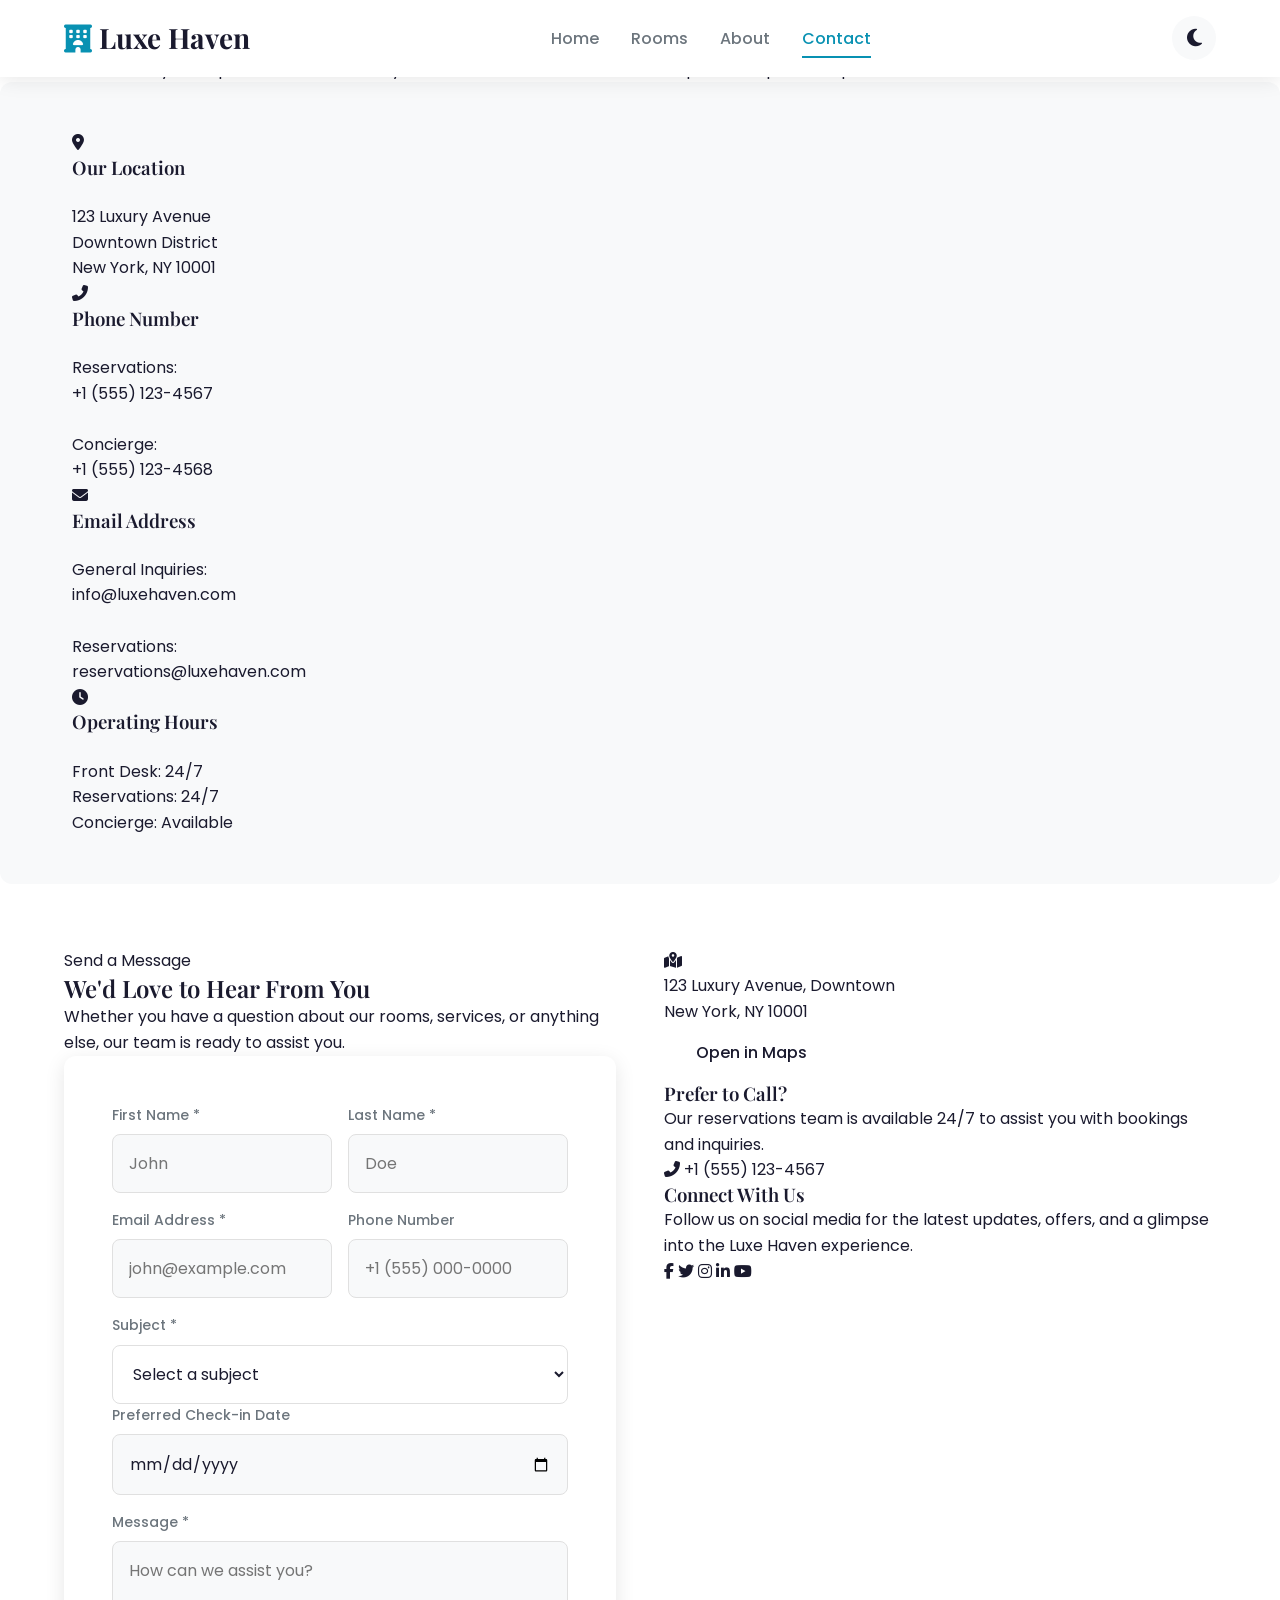
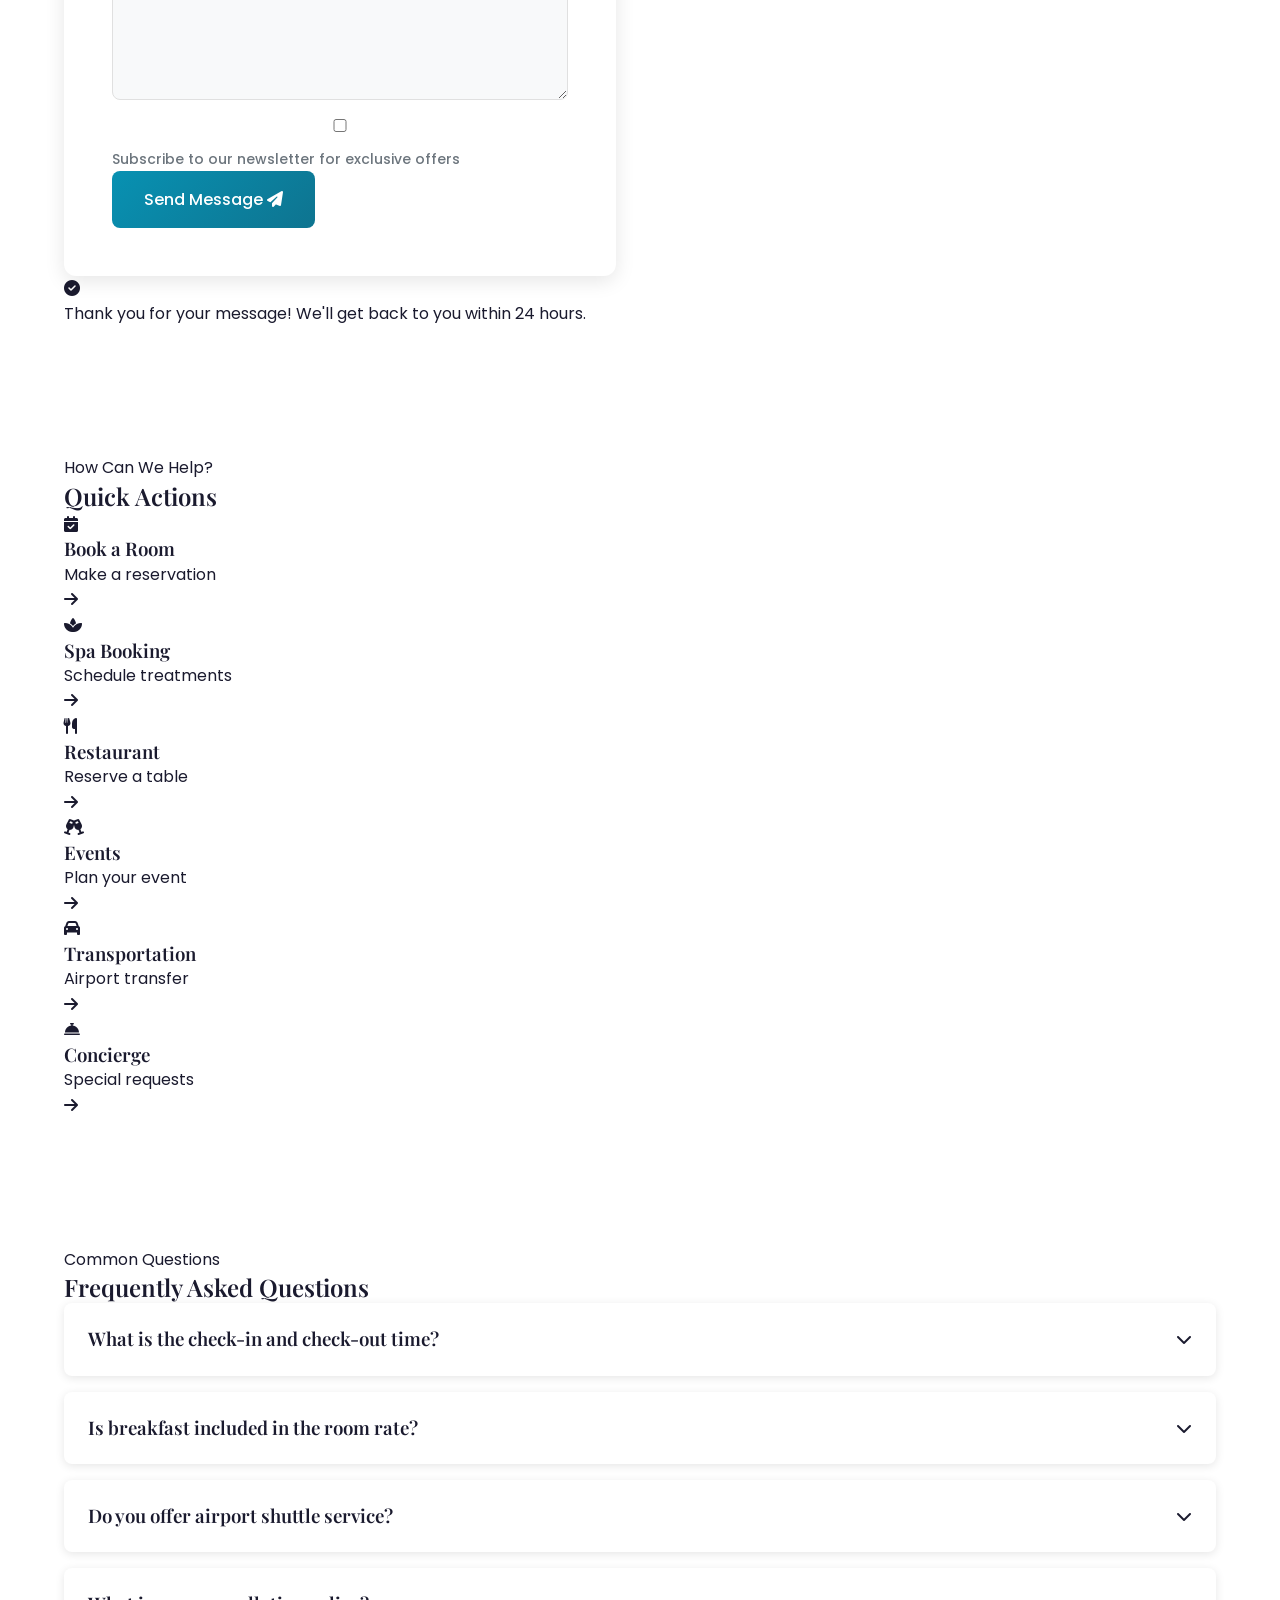
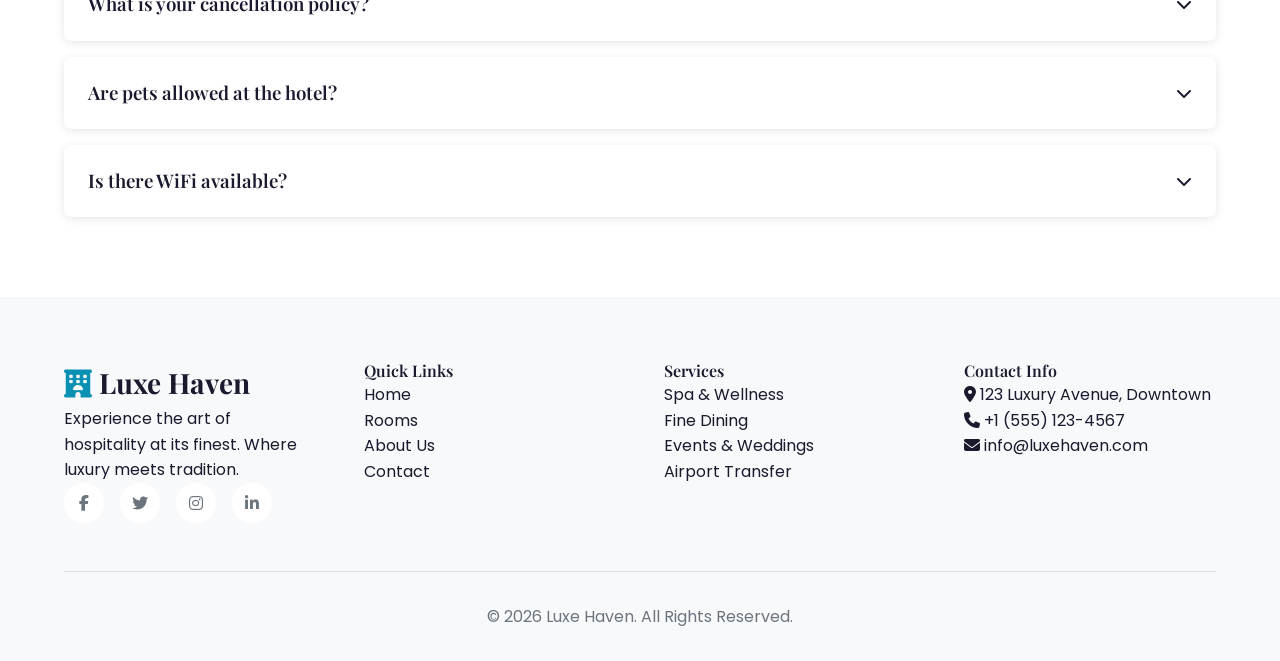
<file: contact.html>
<!DOCTYPE html>
<html lang="en" data-theme="light">
<head>
    <meta charset="UTF-8">
    <meta name="viewport" content="width=device-width, initial-scale=1.0">
    <title>Contact Us | Luxe Haven</title>
    <link rel="stylesheet" href="style.css">
    <link rel="stylesheet" href="https://cdnjs.cloudflare.com/ajax/libs/font-awesome/6.4.0/css/all.min.css">
    <link href="https://fonts.googleapis.com/css2?family=Playfair+Display:wght@400;500;600;700&family=Poppins:wght@300;400;500;600;700&display=swap" rel="stylesheet">
</head>
<body>
    <!-- Navigation -->
    <header class="header">
        <div class="container">
            <nav class="nav">
                <a href="index.html" class="logo">
                    <i class="fas fa-hotel"></i>
                    <span>Luxe Haven</span>
                </a>
                <button class="mobile-menu-toggle" id="mobile-menu" aria-label="Toggle menu">
                    <span></span>
                    <span></span>
                    <span></span>
                </button>
                <ul class="nav-links">
                    <li><a href="index.html">Home</a></li>
                    <li><a href="rooms.html">Rooms</a></li>
                    <li><a href="about.html">About</a></li>
                    <li><a href="contact.html" class="active">Contact</a></li>
                </ul>
                <div class="nav-actions">
                    <button id="theme-btn" class="theme-toggle" aria-label="Toggle theme">
                        <i class="fas fa-moon"></i>
                    </button>
                </div>
            </nav>
        </div>
    </header>

    <!-- Page Header -->
    <section class="page-header">
        <div class="page-header-bg" style="background-image: url('https://images.unsplash.com/photo-1551882547-ff40c63fe5fa?w=1920&q=80')"></div>
        <div class="page-header-overlay"></div>
        <div class="page-header-content">
            <span class="section-label">Get in Touch</span>
            <h1>Contact Us</h1>
            <p>We're here to make your experience extraordinary. Reach out to us for reservations, inquiries, or special requests.</p>
        </div>
    </section>

    <!-- Contact Info Cards -->
    <section class="section contact-info">
        <div class="container">
            <div class="contact-cards">
                <div class="contact-card">
                    <div class="contact-icon">
                        <i class="fas fa-map-marker-alt"></i>
                    </div>
                    <h3>Our Location</h3>
                    <p>123 Luxury Avenue<br>Downtown District<br>New York, NY 10001</p>
                </div>
                <div class="contact-card">
                    <div class="contact-icon">
                        <i class="fas fa-phone-alt"></i>
                    </div>
                    <h3>Phone Number</h3>
                    <p>Reservations:<br>+1 (555) 123-4567<br><br>Concierge:<br>+1 (555) 123-4568</p>
                </div>
                <div class="contact-card">
                    <div class="contact-icon">
                        <i class="fas fa-envelope"></i>
                    </div>
                    <h3>Email Address</h3>
                    <p>General Inquiries:<br>info@luxehaven.com<br><br>Reservations:<br>reservations@luxehaven.com</p>
                </div>
                <div class="contact-card">
                    <div class="contact-icon">
                        <i class="fas fa-clock"></i>
                    </div>
                    <h3>Operating Hours</h3>
                    <p>Front Desk: 24/7<br>Reservations: 24/7<br>Concierge: Available</p>
                </div>
            </div>
        </div>
    </section>

    <!-- Contact Form Section -->
    <section class="section contact-form-section">
        <div class="container">
            <div class="contact-grid">
                <div class="contact-form-wrapper">
                    <div class="form-header">
                        <span class="section-label">Send a Message</span>
                        <h2>We'd Love to Hear From You</h2>
                        <p>Whether you have a question about our rooms, services, or anything else, our team is ready to assist you.</p>
                    </div>
                    <form class="contact-form" id="contactForm">
                        <div class="form-row">
                            <div class="form-group">
                                <label for="firstName">First Name *</label>
                                <input type="text" id="firstName" name="firstName" required placeholder="John">
                            </div>
                            <div class="form-group">
                                <label for="lastName">Last Name *</label>
                                <input type="text" id="lastName" name="lastName" required placeholder="Doe">
                            </div>
                        </div>
                        <div class="form-row">
                            <div class="form-group">
                                <label for="email">Email Address *</label>
                                <input type="email" id="email" name="email" required placeholder="john@example.com">
                            </div>
                            <div class="form-group">
                                <label for="phone">Phone Number</label>
                                <input type="tel" id="phone" name="phone" placeholder="+1 (555) 000-0000">
                            </div>
                        </div>
                        <div class="form-group">
                            <label for="subject">Subject *</label>
                            <select id="subject" name="subject" required>
                                <option value="">Select a subject</option>
                                <option value="reservation">Room Reservation</option>
                                <option value="inquiry">General Inquiry</option>
                                <option value="event">Event/Wedding Inquiry</option>
                                <option value="feedback">Feedback</option>
                                <option value="partnership">Business Partnership</option>
                                <option value="other">Other</option>
                            </select>
                        </div>
                        <div class="form-group">
                            <label for="checkinDate">Preferred Check-in Date</label>
                            <input type="date" id="checkinDate" name="checkinDate">
                        </div>
                        <div class="form-group">
                            <label for="message">Message *</label>
                            <textarea id="message" name="message" rows="5" required placeholder="How can we assist you?"></textarea>
                        </div>
                        <div class="form-group checkbox-group">
                            <label class="checkbox-label">
                                <input type="checkbox" name="newsletter">
                                <span class="checkmark"></span>
                                Subscribe to our newsletter for exclusive offers
                            </label>
                        </div>
                        <button type="submit" class="btn btn-primary btn-submit">
                            <span>Send Message</span>
                            <i class="fas fa-paper-plane"></i>
                        </button>
                    </form>
                    <div class="form-message" id="formMessage">
                        <i class="fas fa-check-circle"></i>
                        <p>Thank you for your message! We'll get back to you within 24 hours.</p>
                    </div>
                </div>
                <div class="contact-sidebar">
                    <div class="sidebar-map">
                        <div class="map-placeholder">
                            <i class="fas fa-map-marked-alt"></i>
                            <p>123 Luxury Avenue, Downtown<br>New York, NY 10001</p>
                            <a href="https://maps.google.com" target="_blank" class="btn btn-outline">Open in Maps</a>
                        </div>
                    </div>
                    <div class="sidebar-cta">
                        <h3>Prefer to Call?</h3>
                        <p>Our reservations team is available 24/7 to assist you with bookings and inquiries.</p>
                        <a href="tel:+15551234567" class="phone-link">
                            <i class="fas fa-phone-alt"></i>
                            +1 (555) 123-4567
                        </a>
                    </div>
                    <div class="sidebar-social">
                        <h3>Connect With Us</h3>
                        <p>Follow us on social media for the latest updates, offers, and a glimpse into the Luxe Haven experience.</p>
                        <div class="social-icons">
                            <a href="#" aria-label="Facebook"><i class="fab fa-facebook-f"></i></a>
                            <a href="#" aria-label="Twitter"><i class="fab fa-twitter"></i></a>
                            <a href="#" aria-label="Instagram"><i class="fab fa-instagram"></i></a>
                            <a href="#" aria-label="LinkedIn"><i class="fab fa-linkedin-in"></i></a>
                            <a href="#" aria-label="YouTube"><i class="fab fa-youtube"></i></a>
                        </div>
                    </div>
                </div>
            </div>
        </div>
    </section>

    <!-- Quick Actions -->
    <section class="section quick-actions">
        <div class="container">
            <div class="section-header">
                <span class="section-label">How Can We Help?</span>
                <h2>Quick Actions</h2>
            </div>
            <div class="actions-grid">
                <a href="#" class="action-card">
                    <div class="action-icon">
                        <i class="fas fa-calendar-check"></i>
                    </div>
                    <h3>Book a Room</h3>
                    <p>Make a reservation</p>
                    <i class="fas fa-arrow-right action-arrow"></i>
                </a>
                <a href="#" class="action-card">
                    <div class="action-icon">
                        <i class="fas fa-spa"></i>
                    </div>
                    <h3>Spa Booking</h3>
                    <p>Schedule treatments</p>
                    <i class="fas fa-arrow-right action-arrow"></i>
                </a>
                <a href="#" class="action-card">
                    <div class="action-icon">
                        <i class="fas fa-utensils"></i>
                    </div>
                    <h3>Restaurant</h3>
                    <p>Reserve a table</p>
                    <i class="fas fa-arrow-right action-arrow"></i>
                </a>
                <a href="#" class="action-card">
                    <div class="action-icon">
                        <i class="fas fa-glass-cheers"></i>
                    </div>
                    <h3>Events</h3>
                    <p>Plan your event</p>
                    <i class="fas fa-arrow-right action-arrow"></i>
                </a>
                <a href="#" class="action-card">
                    <div class="action-icon">
                        <i class="fas fa-car"></i>
                    </div>
                    <h3>Transportation</h3>
                    <p>Airport transfer</p>
                    <i class="fas fa-arrow-right action-arrow"></i>
                </a>
                <a href="#" class="action-card">
                    <div class="action-icon">
                        <i class="fas fa-concierge-bell"></i>
                    </div>
                    <h3>Concierge</h3>
                    <p>Special requests</p>
                    <i class="fas fa-arrow-right action-arrow"></i>
                </a>
            </div>
        </div>
    </section>

    <!-- FAQ Section -->
    <section class="section faq">
        <div class="container">
            <div class="section-header">
                <span class="section-label">Common Questions</span>
                <h2>Frequently Asked Questions</h2>
            </div>
            <div class="faq-grid">
                <div class="faq-item">
                    <div class="faq-question">
                        <h3>What is the check-in and check-out time?</h3>
                        <i class="fas fa-chevron-down"></i>
                    </div>
                    <div class="faq-answer">
                        <p>Check-in time is 3:00 PM and check-out time is 12:00 PM. Early check-in and late check-out can be arranged upon request, subject to availability.</p>
                    </div>
                </div>
                <div class="faq-item">
                    <div class="faq-question">
                        <h3>Is breakfast included in the room rate?</h3>
                        <i class="fas fa-chevron-down"></i>
                    </div>
                    <div class="faq-answer">
                        <p>Breakfast is included in our Suite categories and above. Standard room guests can add breakfast at our restaurant for $45 per person per day.</p>
                    </div>
                </div>
                <div class="faq-item">
                    <div class="faq-question">
                        <h3>Do you offer airport shuttle service?</h3>
                        <i class="fas fa-chevron-down"></i>
                    </div>
                    <div class="faq-answer">
                        <p>Yes, we offer 24/7 airport transfer services. Luxury sedans are available for $95 each way, and our Rolls-Royce service is available for $250 each way.</p>
                    </div>
                </div>
                <div class="faq-item">
                    <div class="faq-question">
                        <h3>What is your cancellation policy?</h3>
                        <i class="fas fa-chevron-down"></i>
                    </div>
                    <div class="faq-answer">
                        <p>Standard reservations can be cancelled up to 48 hours before arrival for a full refund. Special rates and packages may have different policies.</p>
                    </div>
                </div>
                <div class="faq-item">
                    <div class="faq-question">
                        <h3>Are pets allowed at the hotel?</h3>
                        <i class="fas fa-chevron-down"></i>
                    </div>
                    <div class="faq-answer">
                        <p>We're happy to welcome well-behaved pets under 25 lbs. Pet-friendly rooms are available with a one-time cleaning fee of $150. Service animals are always welcome.</p>
                    </div>
                </div>
                <div class="faq-item">
                    <div class="faq-question">
                        <h3>Is there WiFi available?</h3>
                        <i class="fas fa-chevron-down"></i>
                    </div>
                    <div class="faq-answer">
                        <p>Complimentary high-speed WiFi is available throughout the hotel, including all guest rooms, public areas, and meeting spaces.</p>
                    </div>
                </div>
            </div>
        </div>
    </section>

    <!-- Footer -->
    <footer class="footer">
        <div class="container">
            <div class="footer-grid">
                <div class="footer-brand">
                    <a href="index.html" class="logo">
                        <i class="fas fa-hotel"></i>
                        <span>Luxe Haven</span>
                    </a>
                    <p>Experience the art of hospitality at its finest. Where luxury meets tradition.</p>
                    <div class="social-links">
                        <a href="#"><i class="fab fa-facebook-f"></i></a>
                        <a href="#"><i class="fab fa-twitter"></i></a>
                        <a href="#"><i class="fab fa-instagram"></i></a>
                        <a href="#"><i class="fab fa-linkedin-in"></i></a>
                    </div>
                </div>
                <div class="footer-links">
                    <h4>Quick Links</h4>
                    <ul>
                        <li><a href="index.html">Home</a></li>
                        <li><a href="rooms.html">Rooms</a></li>
                        <li><a href="about.html">About Us</a></li>
                        <li><a href="contact.html">Contact</a></li>
                    </ul>
                </div>
                <div class="footer-links">
                    <h4>Services</h4>
                    <ul>
                        <li><a href="#">Spa & Wellness</a></li>
                        <li><a href="#">Fine Dining</a></li>
                        <li><a href="#">Events & Weddings</a></li>
                        <li><a href="#">Airport Transfer</a></li>
                    </ul>
                </div>
                <div class="footer-contact">
                    <h4>Contact Info</h4>
                    <ul>
                        <li><i class="fas fa-map-marker-alt"></i> 123 Luxury Avenue, Downtown</li>
                        <li><i class="fas fa-phone"></i> +1 (555) 123-4567</li>
                        <li><i class="fas fa-envelope"></i> info@luxehaven.com</li>
                    </ul>
                </div>
            </div>
            <div class="footer-bottom">
                <p>&copy; 2026 Luxe Haven. All Rights Reserved.</p>
            </div>
        </div>
    </footer>

    <script src="script.js"></script>
</body>
</html>
</file>
<file: style.css>
/* ================================================
   LUXE HAVEN HOTEL - MAIN STYLESHEET
   ================================================ */

/* ============ CSS VARIABLES ============ */
:root {
    /* Light Theme (Default) */
    --bg-primary: #ffffff;
    --bg-secondary: #f8f9fa;
    --bg-tertiary: #e9ecef;
    --text-primary: #1a1a2e;
    --text-secondary: #6c757d;
    --text-muted: #9ca3af;
    --accent: #0891b2;
    --accent-dark: #0e7490;
    --accent-light: #06b6d4;
    --border-color: #e0e0e0;
    --shadow: rgba(0, 0, 0, 0.1);
    --shadow-lg: rgba(0, 0, 0, 0.15);
    --overlay: rgba(0, 0, 0, 0.5);
    
    /* Typography */
    --font-heading: 'Playfair Display', Georgia, serif;
    --font-body: 'Poppins', -apple-system, BlinkMacSystemFont, sans-serif;
    
    /* Spacing */
    --space-xs: 0.25rem;
    --space-sm: 0.5rem;
    --space-md: 1rem;
    --space-lg: 1.5rem;
    --space-xl: 2rem;
    --space-2xl: 3rem;
    --space-3xl: 4rem;
    
    /* Border Radius */
    --radius-sm: 4px;
    --radius-md: 8px;
    --radius-lg: 12px;
    --radius-xl: 20px;
    
    /* Transitions */
    --transition-fast: 0.2s ease;
    --transition-normal: 0.3s ease;
    --transition-slow: 0.5s ease;
}

/* Dark Theme */
[data-theme="dark"] {
    --bg-primary: #0f0f1a;
    --bg-secondary: #1a1a2e;
    --bg-tertiary: #252540;
    --text-primary: #ffffff;
    --text-secondary: #a0a0a0;
    --text-muted: #6b7280;
    --accent: #06b6d4;
    --accent-dark: #0891b2;
    --accent-light: #22d3ee;
    --border-color: #2d2d4a;
    --shadow: rgba(0, 0, 0, 0.3);
    --shadow-lg: rgba(0, 0, 0, 0.5);
    --overlay: rgba(0, 0, 0, 0.7);
}

/* ============ RESET & BASE ============ */
*, *::before, *::after {
    box-sizing: border-box;
    margin: 0;
    padding: 0;
}

html {
    scroll-behavior: smooth;
}

body {
    font-family: var(--font-body);
    font-size: 16px;
    line-height: 1.6;
    color: var(--text-primary);
    background-color: var(--bg-primary);
    overflow-x: hidden;
    transition: background-color var(--transition-normal), color var(--transition-normal);
}

h1, h2, h3, h4, h5, h6 {
    font-family: var(--font-heading);
    font-weight: 600;
    line-height: 1.3;
    color: var(--text-primary);
}

a {
    text-decoration: none;
    color: inherit;
    transition: color var(--transition-fast);
}

img {
    max-width: 100%;
    height: auto;
    display: block;
}

ul, ol {
    list-style: none;
}

button {
    font-family: inherit;
    cursor: pointer;
    border: none;
    outline: none;
}

input, textarea, select {
    font-family: inherit;
    font-size: inherit;
}

/* ============ UTILITY CLASSES ============ */
.container {
    max-width: 1200px;
    margin: 0 auto;
    padding: 0 var(--space-lg);
}

.section {
    padding: var(--space-3xl) 0;
}

.section-title {
    text-align: center;
    margin-bottom: var(--space-2xl);
}

.section-title h2 {
    font-size: 2.5rem;
    margin-bottom: var(--space-sm);
}

.section-title p {
    color: var(--text-secondary);
    font-size: 1.1rem;
}

.section-title .accent-line {
    width: 80px;
    height: 3px;
    background: linear-gradient(90deg, var(--accent), var(--accent-light));
    margin: var(--space-md) auto;
    border-radius: 2px;
}

.btn {
    display: inline-block;
    padding: var(--space-md) var(--space-xl);
    font-size: 1rem;
    font-weight: 500;
    border-radius: var(--radius-md);
    transition: all var(--transition-normal);
    cursor: pointer;
}

.btn-primary {
    background: linear-gradient(135deg, var(--accent), var(--accent-dark));
    color: #fff;
    border: none;
}

.btn-primary:hover {
    transform: translateY(-2px);
    box-shadow: 0 8px 25px rgba(8, 145, 178, 0.4);
}

.btn-secondary {
    background: transparent;
    color: var(--text-primary);
    border: 2px solid var(--accent);
}

.btn-secondary:hover {
    background: var(--accent);
    color: #fff;
}

.btn-sm {
    padding: var(--space-sm) var(--space-md);
    font-size: 0.875rem;
}

/* ============ HEADER & NAVIGATION ============ */
.header {
    position: fixed;
    top: 0;
    left: 0;
    right: 0;
    z-index: 1000;
    background: var(--bg-primary);
    box-shadow: 0 2px 20px var(--shadow);
    transition: all var(--transition-normal);
}

.header.scrolled {
    background: var(--bg-primary);
}

.nav {
    display: flex;
    justify-content: space-between;
    align-items: center;
    padding: var(--space-md) 0;
}

.logo {
    font-family: var(--font-heading);
    font-size: 1.75rem;
    font-weight: 700;
    color: var(--accent);
}

.logo span {
    color: var(--text-primary);
}

.nav-links {
    display: flex;
    gap: var(--space-xl);
}

.nav-links a {
    font-weight: 500;
    color: var(--text-secondary);
    position: relative;
    padding: var(--space-sm) 0;
}

.nav-links a::after {
    content: '';
    position: absolute;
    bottom: 0;
    left: 0;
    width: 0;
    height: 2px;
    background: var(--accent);
    transition: width var(--transition-normal);
}

.nav-links a:hover,
.nav-links a.active {
    color: var(--accent);
}

.nav-links a:hover::after,
.nav-links a.active::after {
    width: 100%;
}

.nav-actions {
    display: flex;
    align-items: center;
    gap: var(--space-md);
}

.theme-toggle {
    background: var(--bg-secondary);
    border: none;
    width: 44px;
    height: 44px;
    border-radius: 50%;
    display: flex;
    align-items: center;
    justify-content: center;
    font-size: 1.25rem;
    color: var(--text-primary);
    transition: all var(--transition-normal);
    cursor: pointer;
}

.theme-toggle:hover {
    background: var(--accent);
    color: #fff;
}

.mobile-menu-toggle {
    display: none;
    flex-direction: column;
    gap: 5px;
    background: none;
    padding: var(--space-sm);
}

.mobile-menu-toggle span {
    display: block;
    width: 25px;
    height: 3px;
    background: var(--text-primary);
    border-radius: 2px;
    transition: all var(--transition-normal);
}

/* Mobile Navigation */
@media (max-width: 768px) {
    .mobile-menu-toggle {
        display: flex;
    }
    
    .mobile-menu-toggle.active span:nth-child(1) {
        transform: rotate(45deg) translate(6px, 6px);
    }
    
    .mobile-menu-toggle.active span:nth-child(2) {
        opacity: 0;
    }
    
    .mobile-menu-toggle.active span:nth-child(3) {
        transform: rotate(-45deg) translate(6px, -6px);
    }
    
    .nav-links {
        position: fixed;
        top: 70px;
        left: 0;
        right: 0;
        background: var(--bg-primary);
        flex-direction: column;
        align-items: center;
        gap: var(--space-lg);
        padding: var(--space-xl);
        box-shadow: 0 10px 30px var(--shadow);
        transform: translateY(-150%);
        opacity: 0;
        transition: all var(--transition-normal);
        pointer-events: none;
    }
    
    .nav-links.active {
        transform: translateY(0);
        opacity: 1;
        pointer-events: all;
    }
}

/* ============ HERO SECTION ============ */
.hero {
    position: relative;
    height: 100vh;
    min-height: 600px;
    display: flex;
    align-items: center;
    justify-content: center;
    overflow: hidden;
    margin-top: 70px;
}

.hero-slider {
    position: absolute;
    inset: 0;
}

.hero-slide {
    position: absolute;
    inset: 0;
    opacity: 0;
    transition: opacity 1s ease-in-out;
}

.hero-slide.active {
    opacity: 1;
}

.hero-slide img {
    width: 100%;
    height: 100%;
    object-fit: cover;
}

.hero-overlay {
    position: absolute;
    inset: 0;
    background: linear-gradient(
        135deg,
        rgba(15, 15, 26, 0.8) 0%,
        rgba(26, 26, 46, 0.6) 100%
    );
}

.hero-content {
    position: relative;
    z-index: 10;
    text-align: center;
    color: #fff;
    max-width: 800px;
    padding: 0 var(--space-lg);
}

.hero-content h1 {
    font-size: 3.5rem;
    color: #fff;
    margin-bottom: var(--space-md);
    animation: fadeInUp 1s ease;
    min-height: 4rem;
    display: flex;
    align-items: center;
    justify-content: center;
}

.hero-content p {
    font-size: 1.25rem;
    margin-bottom: var(--space-xl);
    opacity: 0.9;
    animation: fadeInUp 1s ease 0.2s backwards;
}

.typing-phrase {
    color: var(--accent);
    font-weight: 600;
    letter-spacing: 1px;
}

.hero-buttons {
    display: flex;
    gap: var(--space-md);
    justify-content: center;
    flex-wrap: wrap;
    animation: fadeInUp 1s ease 0.4s backwards;
}

.hero-slider-nav {
    position: absolute;
    bottom: 30px;
    left: 50%;
    transform: translateX(-50%);
    display: flex;
    gap: var(--space-md);
    z-index: 20;
}

.hero-slider-nav button {
    width: 50px;
    height: 50px;
    border-radius: 50%;
    background: rgba(255, 255, 255, 0.2);
    color: #fff;
    border: 2px solid rgba(255, 255, 255, 0.3);
    font-size: 1.25rem;
    transition: all var(--transition-normal);
    cursor: pointer;
}

.hero-slider-nav button:hover {
    background: var(--accent);
    border-color: var(--accent);
}

@media (max-width: 768px) {
    .hero-content h1 {
        font-size: 2.5rem;
    }
    
    .hero-content p {
        font-size: 1rem;
    }
}

/* ============ BOOKING BAR ============ */
.booking-bar {
    background: var(--bg-secondary);
    padding: var(--space-xl);
    border-radius: var(--radius-lg);
    margin-top: -50px;
    position: relative;
    z-index: 30;
    box-shadow: 0 10px 40px var(--shadow-lg);
}

.booking-form {
    display: grid;
    grid-template-columns: repeat(auto-fit, minmax(200px, 1fr));
    gap: var(--space-lg);
    align-items: end;
}

.form-group {
    display: flex;
    flex-direction: column;
    gap: var(--space-sm);
}

.form-group label {
    font-weight: 500;
    color: var(--text-secondary);
    font-size: 0.875rem;
}

.form-group input,
.form-group select {
    padding: var(--space-md);
    border: 1px solid var(--border-color);
    border-radius: var(--radius-md);
    background: var(--bg-primary);
    color: var(--text-primary);
    transition: border-color var(--transition-fast);
}

.form-group input:focus,
.form-group select:focus {
    outline: none;
    border-color: var(--accent);
}

/* ============ ROOMS SECTION ============ */
.rooms-section {
    background: var(--bg-secondary);
}

.rooms-grid {
    display: grid;
    grid-template-columns: repeat(auto-fit, minmax(350px, 1fr));
    gap: var(--space-xl);
}

.room-card {
    background: var(--bg-primary);
    border-radius: var(--radius-lg);
    overflow: hidden;
    box-shadow: 0 5px 20px var(--shadow);
    transition: all var(--transition-normal);
}

.room-card:hover {
    transform: translateY(-10px);
    box-shadow: 0 15px 40px var(--shadow-lg);
}

.room-image {
    position: relative;
    height: 250px;
    overflow: hidden;
}

.room-image img {
    width: 100%;
    height: 100%;
    object-fit: cover;
    transition: transform var(--transition-slow);
}

.room-card:hover .room-image img {
    transform: scale(1.1);
}

.room-badge {
    position: absolute;
    top: var(--space-md);
    left: var(--space-md);
    background: var(--accent);
    color: #fff;
    padding: var(--space-xs) var(--space-md);
    border-radius: var(--radius-sm);
    font-size: 0.875rem;
    font-weight: 500;
}

.room-content {
    padding: var(--space-xl);
}

.room-content h3 {
    font-size: 1.5rem;
    margin-bottom: var(--space-sm);
}

.room-content .room-price {
    color: var(--accent);
    font-size: 1.25rem;
    font-weight: 600;
    margin-bottom: var(--space-md);
}

.room-content .room-price span {
    font-size: 0.875rem;
    color: var(--text-secondary);
    font-weight: 400;
}

.room-amenities {
    display: flex;
    gap: var(--space-md);
    margin-bottom: var(--space-lg);
    flex-wrap: wrap;
}

.room-amenities span {
    display: flex;
    align-items: center;
    gap: var(--space-xs);
    color: var(--text-secondary);
    font-size: 0.875rem;
}

.room-amenities i {
    color: var(--accent);
}

/* ============ SERVICES SECTION ============ */
.services-grid {
    display: grid;
    grid-template-columns: repeat(auto-fit, minmax(250px, 1fr));
    gap: var(--space-xl);
}

.service-card {
    text-align: center;
    padding: var(--space-2xl);
    background: var(--bg-secondary);
    border-radius: var(--radius-lg);
    transition: all var(--transition-normal);
}

.service-card:hover {
    background: var(--bg-primary);
    box-shadow: 0 10px 30px var(--shadow);
    transform: translateY(-5px);
}

.service-icon {
    width: 80px;
    height: 80px;
    background: linear-gradient(135deg, var(--accent), var(--accent-dark));
    border-radius: 50%;
    display: flex;
    align-items: center;
    justify-content: center;
    margin: 0 auto var(--space-lg);
    font-size: 2rem;
    color: #fff;
}

.service-card h3 {
    margin-bottom: var(--space-md);
}

.service-card p {
    color: var(--text-secondary);
}

/* ============ TESTIMONIALS ============ */
.testimonials-section {
    background: var(--bg-secondary);
}

.testimonials-grid {
    display: grid;
    grid-template-columns: repeat(auto-fit, minmax(350px, 1fr));
    gap: var(--space-xl);
}

.testimonial-card {
    background: var(--bg-primary);
    padding: var(--space-2xl);
    border-radius: var(--radius-lg);
    box-shadow: 0 5px 20px var(--shadow);
}

.testimonial-content {
    position: relative;
    margin-bottom: var(--space-lg);
}

.testimonial-content i {
    position: absolute;
    top: -10px;
    left: -10px;
    font-size: 4rem;
    color: var(--accent);
    opacity: 0.2;
}

.testimonial-content p {
    font-style: italic;
    color: var(--text-secondary);
    line-height: 1.8;
}

.testimonial-author {
    display: flex;
    align-items: center;
    gap: var(--space-md);
}

.testimonial-author img {
    width: 60px;
    height: 60px;
    border-radius: 50%;
    object-fit: cover;
}

.testimonial-author h4 {
    font-size: 1rem;
    margin-bottom: var(--space-xs);
}

.testimonial-author span {
    color: var(--accent);
    font-size: 0.875rem;
}

/* ============ STATS SECTION ============ */
.stats-section {
    background: linear-gradient(135deg, var(--accent), var(--accent-dark));
    color: #fff;
    padding: var(--space-3xl) 0;
}

.stats-grid {
    display: grid;
    grid-template-columns: repeat(auto-fit, minmax(200px, 1fr));
    gap: var(--space-xl);
    text-align: center;
}

.stat-item h3 {
    font-size: 3.5rem;
    color: #fff;
    margin-bottom: var(--space-sm);
}

.stat-item p {
    opacity: 0.9;
    font-size: 1.1rem;
}

/* ============ FOOTER ============ */
.footer {
    background: var(--bg-secondary);
    padding: var(--space-3xl) 0 var(--space-xl);
}

.footer-grid {
    display: grid;
    grid-template-columns: repeat(auto-fit, minmax(250px, 1fr));
    gap: var(--space-2xl);
    margin-bottom: var(--space-2xl);
}

.footer-col h4 {
    font-size: 1.25rem;
    margin-bottom: var(--space-lg);
    color: var(--text-primary);
}

.footer-col p {
    color: var(--text-secondary);
    margin-bottom: var(--space-md);
}

.footer-col ul li {
    margin-bottom: var(--space-sm);
}

.footer-col ul li a {
    color: var(--text-secondary);
}

.footer-col ul li a:hover {
    color: var(--accent);
}

.social-links {
    display: flex;
    gap: var(--space-md);
}

.social-links a {
    width: 40px;
    height: 40px;
    background: var(--bg-primary);
    border-radius: 50%;
    display: flex;
    align-items: center;
    justify-content: center;
    color: var(--text-secondary);
    transition: all var(--transition-normal);
}

.social-links a:hover {
    background: var(--accent);
    color: #fff;
}

.footer-bottom {
    text-align: center;
    padding-top: var(--space-xl);
    border-top: 1px solid var(--border-color);
    color: var(--text-secondary);
}

/* ============ CONTACT PAGE ============ */
.contact-section {
    padding-top: 120px;
}

.contact-grid {
    display: grid;
    grid-template-columns: 1fr 1fr;
    gap: var(--space-2xl);
}

.contact-info {
    background: var(--bg-secondary);
    padding: var(--space-2xl);
    border-radius: var(--radius-lg);
}

.contact-info h3 {
    margin-bottom: var(--space-lg);
}

.contact-item {
    display: flex;
    gap: var(--space-md);
    margin-bottom: var(--space-lg);
}

.contact-item i {
    width: 50px;
    height: 50px;
    background: var(--accent);
    border-radius: 50%;
    display: flex;
    align-items: center;
    justify-content: center;
    color: #fff;
    font-size: 1.25rem;
    flex-shrink: 0;
}

.contact-item h4 {
    font-size: 1rem;
    margin-bottom: var(--space-xs);
}

.contact-item p {
    color: var(--text-secondary);
}

.contact-form {
    background: var(--bg-primary);
    padding: var(--space-2xl);
    border-radius: var(--radius-lg);
    box-shadow: 0 5px 20px var(--shadow);
}

.contact-form h3 {
    margin-bottom: var(--space-lg);
}

.form-row {
    display: grid;
    grid-template-columns: 1fr 1fr;
    gap: var(--space-md);
}

.contact-form input,
.contact-form textarea {
    width: 100%;
    padding: var(--space-md);
    border: 1px solid var(--border-color);
    border-radius: var(--radius-md);
    background: var(--bg-secondary);
    color: var(--text-primary);
    margin-bottom: var(--space-md);
}

.contact-form textarea {
    min-height: 150px;
    resize: vertical;
}

.contact-form input:focus,
.contact-form textarea:focus {
    outline: none;
    border-color: var(--accent);
}

@media (max-width: 768px) {
    .contact-grid {
        grid-template-columns: 1fr;
    }
    
    .form-row {
        grid-template-columns: 1fr;
    }
}

/* ============ FAQ ACCORDION ============ */
.faq-section {
    background: var(--bg-secondary);
}

.faq-container {
    max-width: 800px;
    margin: 0 auto;
}

.faq-item {
    background: var(--bg-primary);
    border-radius: var(--radius-md);
    margin-bottom: var(--space-md);
    overflow: hidden;
    box-shadow: 0 2px 10px var(--shadow);
}

.faq-question {
    width: 100%;
    padding: var(--space-lg);
    background: none;
    display: flex;
    justify-content: space-between;
    align-items: center;
    font-size: 1rem;
    font-weight: 500;
    color: var(--text-primary);
    text-align: left;
}

.faq-question i {
    transition: transform var(--transition-normal);
}

.faq-item.active .faq-question i {
    transform: rotate(180deg);
}

.faq-answer {
    max-height: 0;
    overflow: hidden;
    transition: max-height var(--transition-normal);
}

.faq-item.active .faq-answer {
    max-height: 500px;
}

.faq-answer p {
    padding: 0 var(--space-lg) var(--space-lg);
    color: var(--text-secondary);
}

/* ============ ROOM FILTERS ============ */
.room-filters {
    display: flex;
    justify-content: center;
    gap: var(--space-md);
    margin-bottom: var(--space-2xl);
    flex-wrap: wrap;
}

.filter-btn {
    padding: var(--space-sm) var(--space-lg);
    background: var(--bg-secondary);
    border: 1px solid var(--border-color);
    border-radius: var(--radius-md);
    color: var(--text-secondary);
    font-weight: 500;
    transition: all var(--transition-normal);
    cursor: pointer;
}

.filter-btn:hover,
.filter-btn.active {
    background: var(--accent);
    color: #fff;
    border-color: var(--accent);
}

/* ============ ABOUT PAGE ============ */
.page-hero {
    height: 400px;
    display: flex;
    align-items: center;
    justify-content: center;
    text-align: center;
    margin-top: 70px;
    position: relative;
    background: linear-gradient(135deg, var(--bg-secondary), var(--bg-tertiary));
}

.page-hero h1 {
    font-size: 3rem;
    color: var(--text-primary);
}

.page-hero p {
    color: var(--text-secondary);
    margin-top: var(--space-md);
}

.about-content {
    display: grid;
    grid-template-columns: 1fr 1fr;
    gap: var(--space-2xl);
    align-items: center;
}

.about-text p {
    color: var(--text-secondary);
    margin-bottom: var(--space-md);
}

.about-image img {
    border-radius: var(--radius-lg);
    box-shadow: 0 10px 40px var(--shadow);
}

@media (max-width: 768px) {
    .about-content {
        grid-template-columns: 1fr;
    }
}

/* ============ TEAM SECTION ============ */
.team-grid {
    display: grid;
    grid-template-columns: repeat(auto-fit, minmax(280px, 1fr));
    gap: var(--space-xl);
}

.team-member {
    text-align: center;
}

.team-member img {
    width: 200px;
    height: 200px;
    border-radius: 50%;
    object-fit: cover;
    margin: 0 auto var(--space-lg);
    box-shadow: 0 10px 30px var(--shadow);
}

.team-member h3 {
    margin-bottom: var(--space-xs);
}

.team-member span {
    color: var(--accent);
    font-weight: 500;
}

/* ============ ANIMATIONS ============ */
@keyframes fadeInUp {
    from {
        opacity: 0;
        transform: translateY(30px);
    }
    to {
        opacity: 1;
        transform: translateY(0);
    }
}

@keyframes fadeIn {
    from {
        opacity: 0;
    }
    to {
        opacity: 1;
    }
}

@keyframes pulse {
    0%, 100% {
        transform: scale(1);
    }
    50% {
        transform: scale(1.05);
    }
}

/* Typing Effect */
@keyframes typing {
    from { width: 0 }
    to { width: 100% }
}

@keyframes blink {
    50% { border-color: transparent }
}

.typing-text {
    display: inline-block;
    overflow: hidden;
    white-space: nowrap;
    border-right: 3px solid var(--accent);
    animation: typing 3s steps(30) 1s forwards, blink 0.7s step-end infinite;
    width: 0;
}

.typing-container {
    display: inline-flex;
    align-items: center;
    gap: 8px;
}

.typing-phrase {
    opacity: 0;
    display: none;
}

.typing-phrase.active {
    display: inline-block;
    opacity: 1;
}

.typing-cursor {
    display: inline-block;
    color: var(--accent);
    font-weight: 300;
    animation: blink 0.8s step-end infinite;
}

@keyframes blink {
    0%, 100% { opacity: 1; }
    50% { opacity: 0; }
}

.animate-on-scroll {
    opacity: 0;
    transform: translateY(30px);
    transition: all 0.6s ease;
}

.animate-on-scroll.animated {
    opacity: 1;
    transform: translateY(0);
}

/* ============ SUCCESS MESSAGE ============ */
.success-message {
    position: fixed;
    top: 100px;
    right: 20px;
    background: #10b981;
    color: #fff;
    padding: var(--space-lg) var(--space-xl);
    border-radius: var(--radius-md);
    box-shadow: 0 5px 20px rgba(16, 185, 129, 0.3);
    z-index: 2000;
    transform: translateX(150%);
    transition: transform var(--transition-normal);
}

.success-message.show {
    transform: translateX(0);
}

.success-message i {
    margin-right: var(--space-sm);
}

/* ============ RESPONSIVE ============ */
@media (max-width: 992px) {
    .hero-content h1 {
        font-size: 3rem;
    }
    
    .rooms-grid {
        grid-template-columns: repeat(auto-fit, minmax(300px, 1fr));
    }
}

@media (max-width: 768px) {
    .section {
        padding: var(--space-2xl) 0;
    }
    
    .section-title h2 {
        font-size: 2rem;
    }
    
    .booking-bar {
        margin-top: var(--space-lg);
        padding: var(--space-lg);
    }
    
    .booking-form {
        grid-template-columns: 1fr;
    }
    
    .hero-content h1 {
        font-size: 2rem;
    }
    
    .rooms-grid {
        grid-template-columns: 1fr;
    }
    
    .stat-item h3 {
        font-size: 2.5rem;
    }
}

/* ============ LOADING STATE ============ */
.loading {
    position: relative;
    pointer-events: none;
}

.loading::after {
    content: '';
    position: absolute;
    inset: 0;
    background: rgba(255, 255, 255, 0.8);
    display: flex;
    align-items: center;
    justify-content: center;
}
</file>
